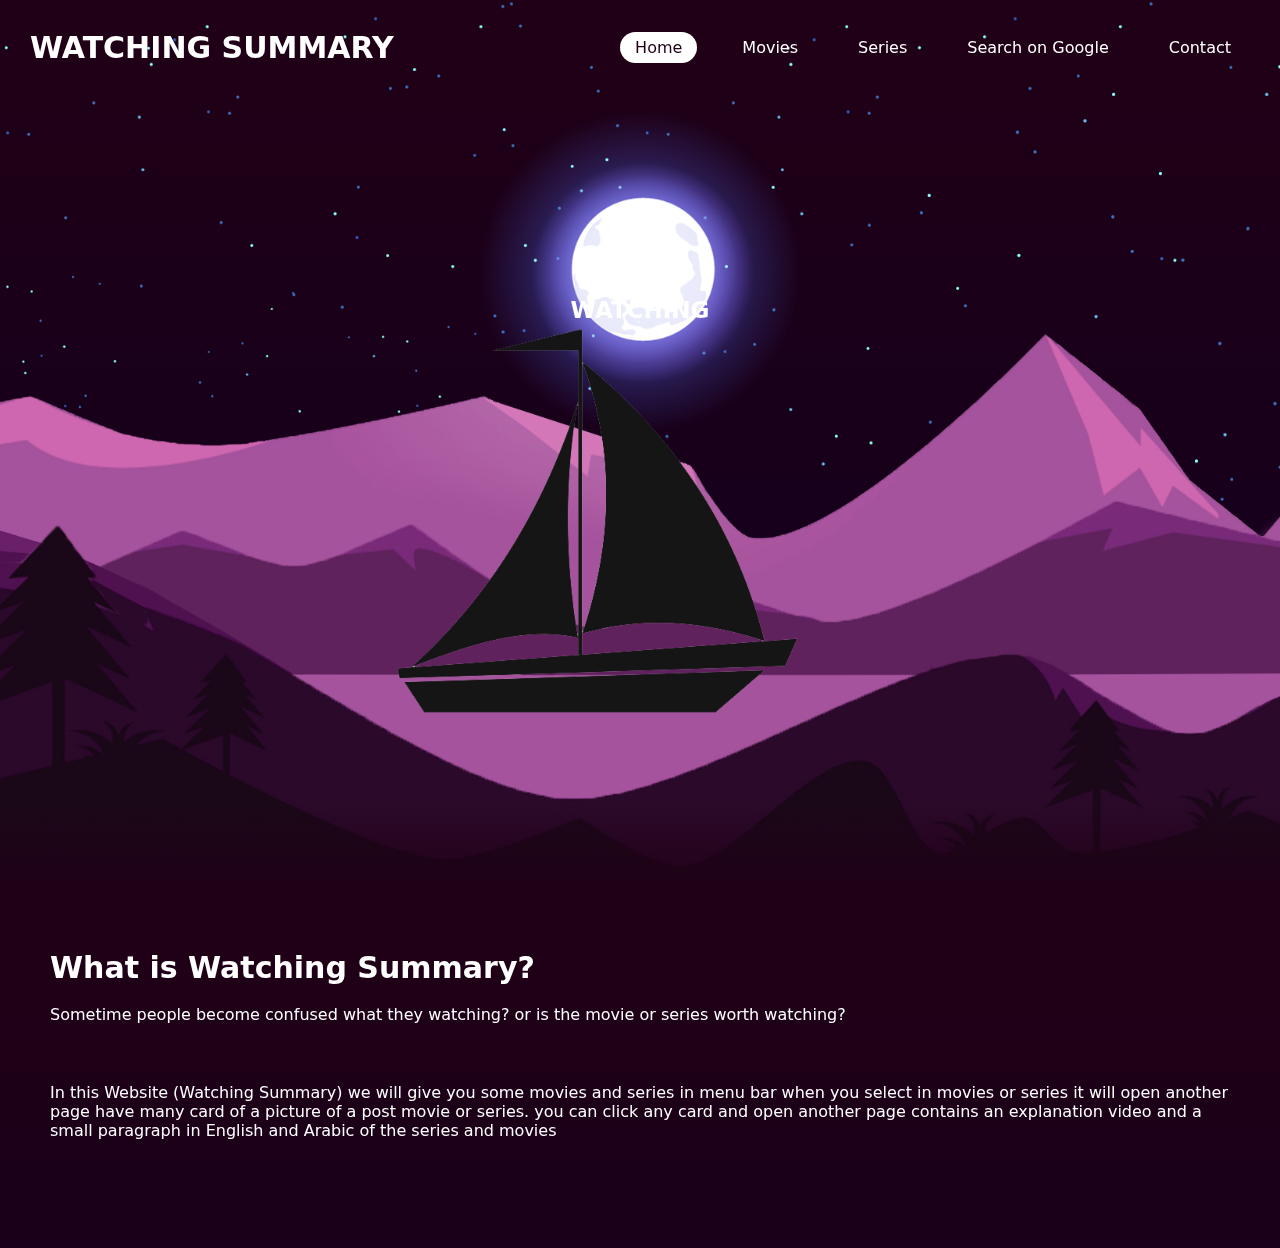
<file: index.html>
<!DOCTYPE html>
<html>
<head>

    <title>watching</title>
    <link rel="stylesheet" href="style.css">
</head>


<body>
    <header>
        <h2><a href="#" class="logo">Watching summary</a></h2>
        <ul>
            <li><a href="./index.html" class="active">Home</a></li>
            <li><a target="_blank" href="./movies.html">Movies</a></li>
            <li><a target="_blank" href="./series.html">Series</a></li>
            <li><a target="_blank" href="https://www.google.com.kw/">Search on Google</a></li>
            <li><a target="_blank" href="./contact.html">Contact</a></li>

        </ul>
    </header>


    <section class="main">
        <img src="./pic/stars1.webp" id="stars" >
        <h2 class="watching">watching</h2>
        <img src="./pic/moon2.webp" id="moon">
        <img src="./pic/mountains3.webp" id="mountains3">
        <img src="./pic/mountains4.webp" id="mountains4">
        <img src="./pic/river5.webp" id="river">
        <img src="./pic/boat6.webp" id="boat">
        <img src="./pic/mountains7.webp" id="mountains7">

    </section>

    <div class="contant">
        <h2>
            What is Watching Summary?

        </h2>
        <p>Sometime people become confused what they watching? or is the movie or series worth watching?</p><br>
        <p>In this Website (Watching Summary) we will give you some movies and series in menu bar when you select in movies or series it will open another page have many card of a picture of a post movie or series. you can click any card and open another page contains an explanation video and a small paragraph in English and Arabic of the series and movies </p><br>
        <p></p><br>
    </div>







    <script src="./scripts.js"></script>
</body>
</html>
</file>
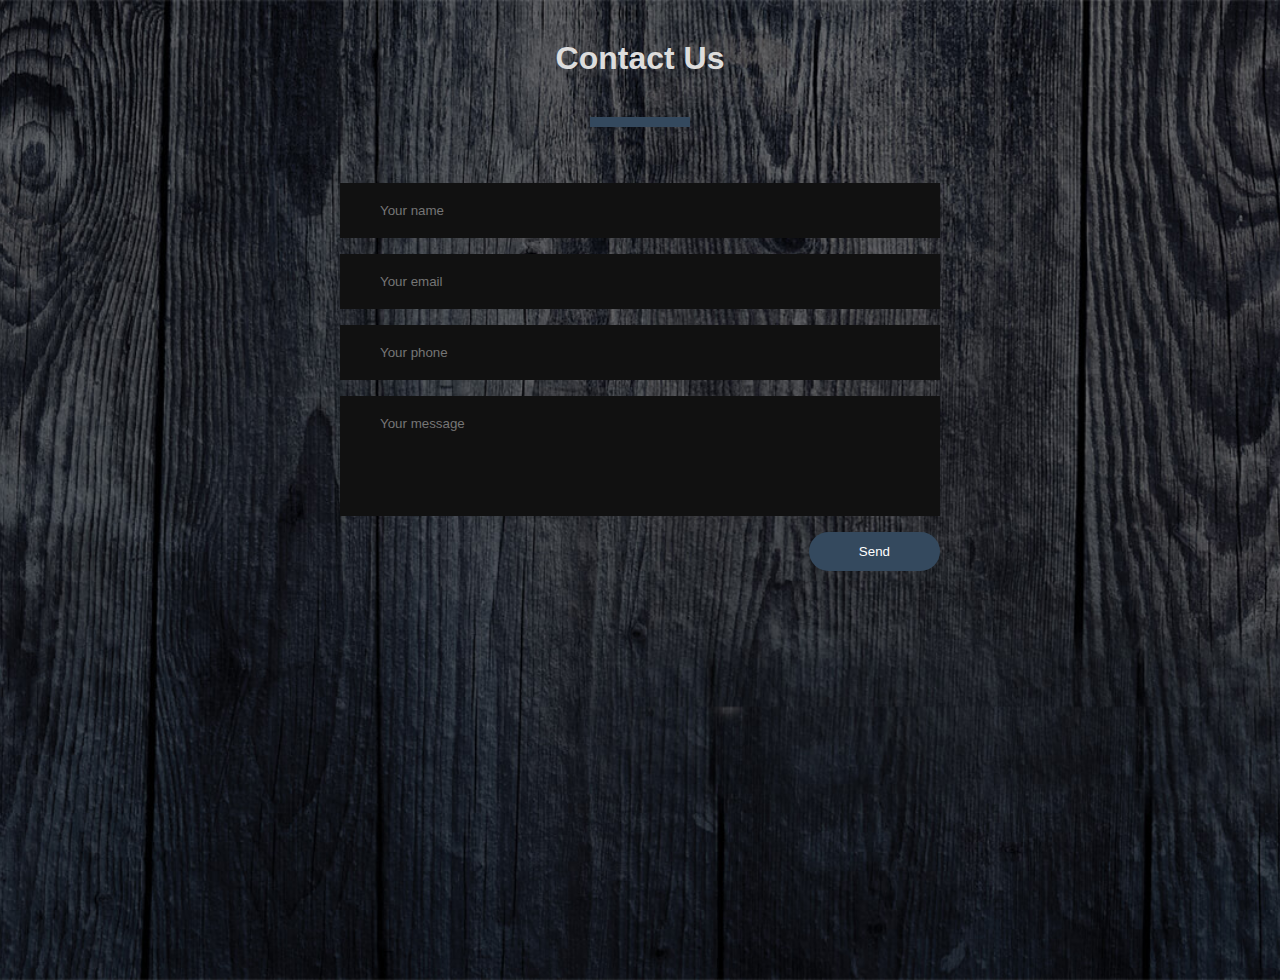
<file: contact.html>
<!DOCTYPE html>
<html lang="en">
<head>
    <meta charset="UTF-8">
    <title></title>
    <link rel="stylesheet" href="contact.css">
    <meta name="viewport" content="width=device-width , initial-scale=1">
    <!-- CSS only -->
<link href="https://cdn.jsdelivr.net/npm/bootstrap@5.2.1/dist/css/bootstrap.min.css" rel="stylesheet" integrity="sha384-iYQeCzEYFbKjA/T2uDLTpkwGzCiq6soy8tYaI1GyVh/UjpbCx/TYkiZhlZB6+fzT" crossorigin="anonymous">
</head>
<body>

   <div class="contact-section" >
    <h1>Contact Us</h1>
    <div class="border"></div>

    <form class="contact-form" action="contact.html" method="post">
        <input type="text" class="contact-form-text" placeholder="Your name">
        <input type="text" class="contact-form-text" placeholder="Your email">
        <input type="text" class="contact-form-text" placeholder="Your phone">
        <textarea class="contact-form-text" placeholder="Your message"></textarea>
        <input type="submit" class="contact-form-btn" value="Send">


    </form>
   </div>
</body>
</html>
</file>
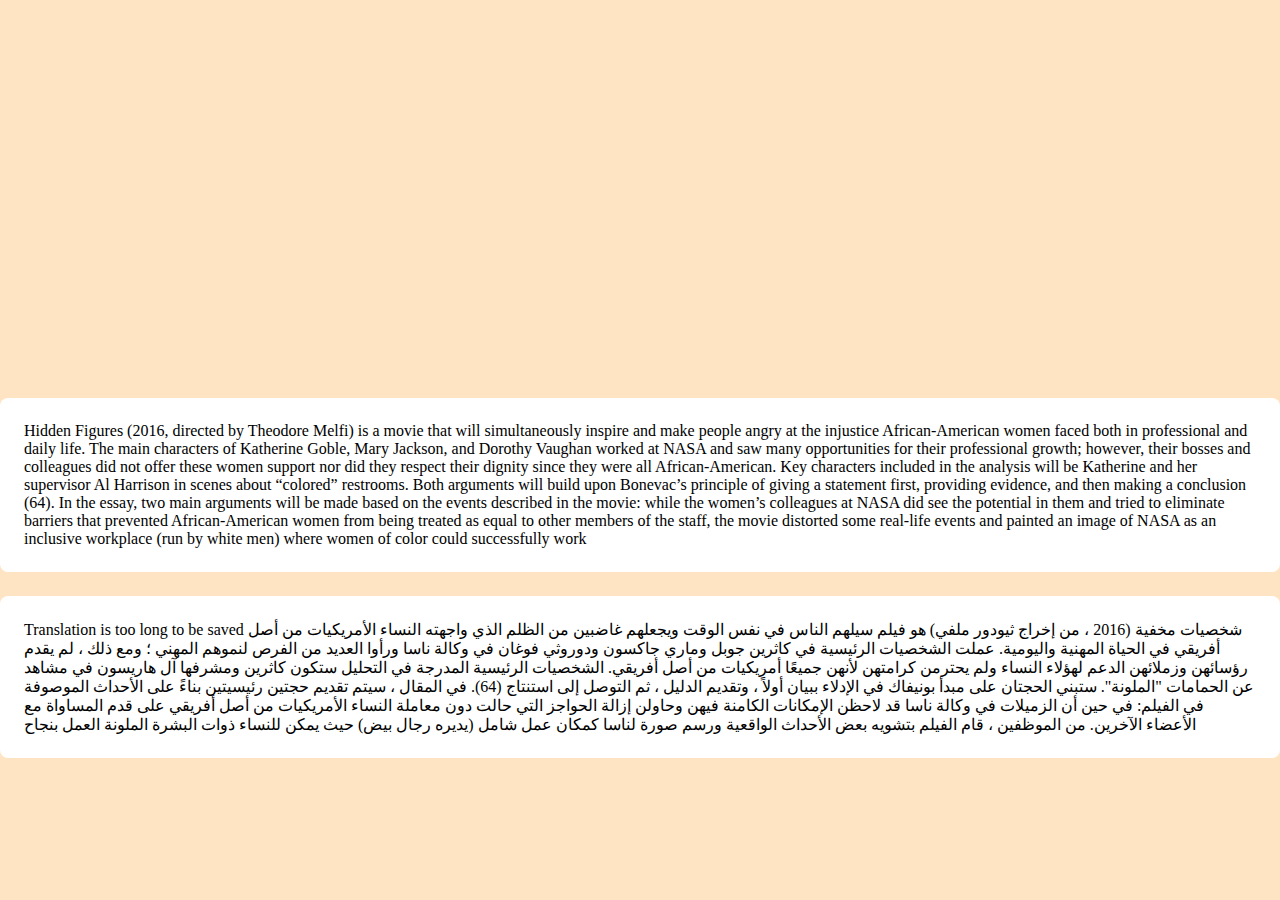
<file: fristmov.html>
<!DOCTYPE html>
<html lang="en">
<head>
    
    <title>frist movie</title>
    <link rel="stylesheet" href="fristm.css">
</head>
<body>
<div class="pos">
    <iframe width="650" height="350" src="https://www.youtube.com/embed/hNK8FCFpmm4" title="YouTube video player" frameborder="0" allow="accelerometer; autoplay; clipboard-write; encrypted-media; gyroscope; picture-in-picture" allowfullscreen></iframe>

</div>

<div class="exine">
    <p>Hidden Figures (2016, directed by Theodore Melfi) is a movie that will simultaneously inspire and make people angry at the injustice African-American women faced both in professional and daily life. The main characters of Katherine Goble, Mary Jackson, and Dorothy Vaughan worked at NASA and saw many opportunities for their professional growth; however, their bosses and colleagues did not offer these women support nor did they respect their dignity since they were all African-American. Key characters included in the analysis will be Katherine and her supervisor Al Harrison in scenes about “colored” restrooms. Both arguments will build upon Bonevac’s principle of giving a statement first, providing evidence, and then making a conclusion (64). In the essay, two main arguments will be made based on the events described in the movie: while the women’s colleagues at NASA did see the potential in them and tried to eliminate barriers that prevented African-American women from being treated as equal to other members of the staff, the movie distorted some real-life events and painted an image of NASA as an inclusive workplace (run by white men) where women of color could successfully work</p>
    
</div>

<div class="exina">
    <p>Translation is too long to be saved
        شخصيات مخفية (2016 ، من إخراج ثيودور ملفي) هو فيلم سيلهم الناس في نفس الوقت ويجعلهم غاضبين من الظلم الذي واجهته النساء الأمريكيات من أصل أفريقي في الحياة المهنية واليومية. عملت الشخصيات الرئيسية في كاثرين جوبل وماري جاكسون ودوروثي فوغان في وكالة ناسا ورأوا العديد من الفرص لنموهم المهني ؛ ومع ذلك ، لم يقدم رؤسائهن وزملائهن الدعم لهؤلاء النساء ولم يحترمن كرامتهن لأنهن جميعًا أمريكيات من أصل أفريقي. الشخصيات الرئيسية المدرجة في التحليل ستكون كاثرين ومشرفها آل هاريسون في مشاهد عن الحمامات "الملونة". ستبني الحجتان على مبدأ بونيفاك في الإدلاء ببيان أولاً ، وتقديم الدليل ، ثم التوصل إلى استنتاج (64). في المقال ، سيتم تقديم حجتين رئيسيتين بناءً على الأحداث الموصوفة في الفيلم: في حين أن الزميلات في وكالة ناسا قد لاحظن الإمكانات الكامنة فيهن وحاولن إزالة الحواجز التي حالت دون معاملة النساء الأمريكيات من أصل أفريقي على قدم المساواة مع الأعضاء الآخرين. من الموظفين ، قام الفيلم بتشويه بعض الأحداث الواقعية ورسم صورة لناسا كمكان عمل شامل (يديره رجال بيض) حيث يمكن للنساء ذوات البشرة الملونة العمل بنجاح</p>
</div>
    
</body>
</html>
</file>
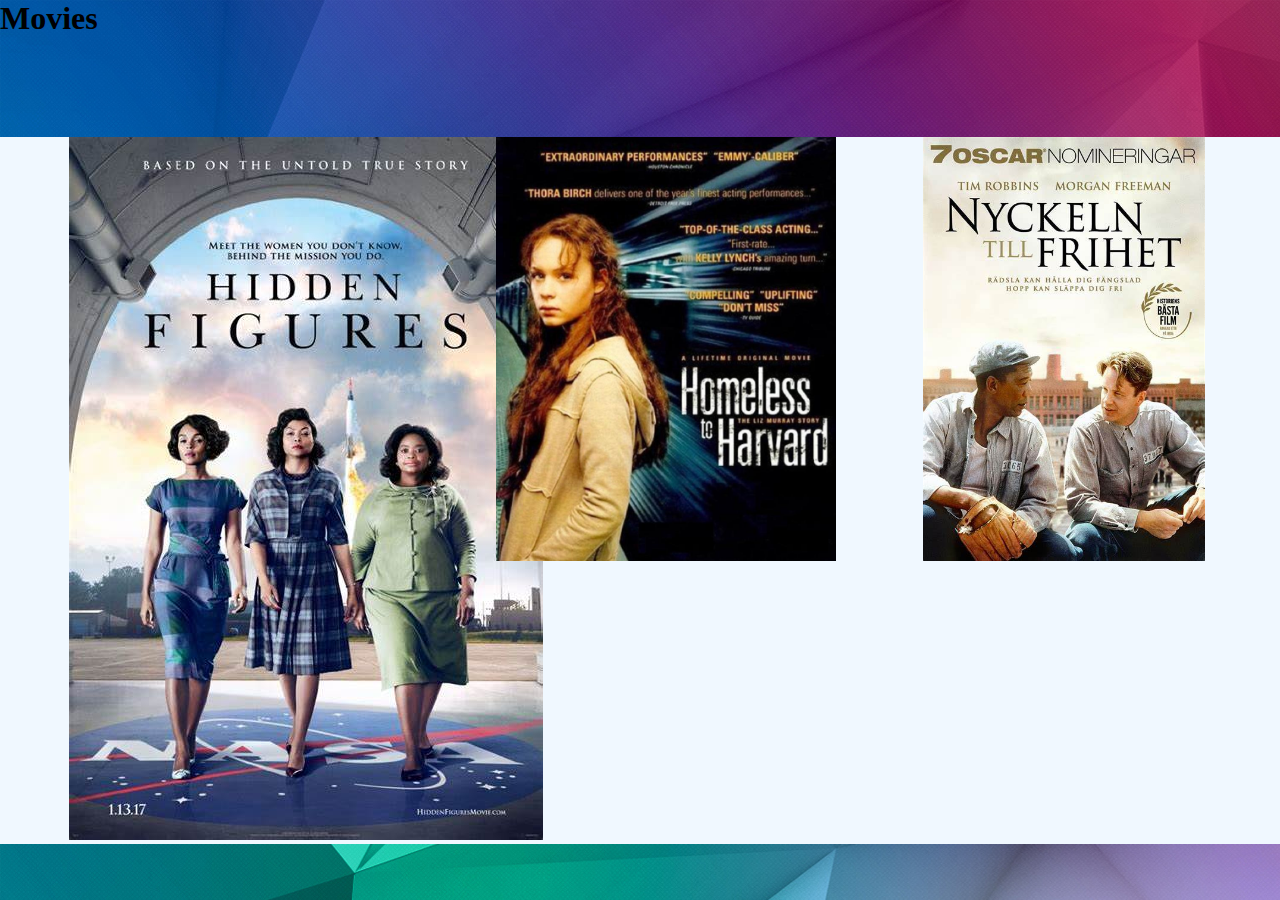
<file: movies.html>
<!DOCTYPE html>
<html>
<head>
    <title>Movies</title>
    <link rel="stylesheet" href="movies.css">

    <!-- CSS only -->
<link href="https://cdn.jsdelivr.net/npm/bootstrap@5.2.1/dist/css/bootstrap.min.css" rel="stylesheet" integrity="sha384-iYQeCzEYFbKjA/T2uDLTpkwGzCiq6soy8tYaI1GyVh/UjpbCx/TYkiZhlZB6+fzT" crossorigin="anonymous">
</head>
<body>
    <h1> Movies</h1>
    <div class="contant">
        
    
        <div class="card" style="width: 18rem;">
           <a target="_blank" href="./fristmov.html">
               <img src="./pic/frist movise.jfif" class="card-img-top" alt="picture of post frist movise">

           </a>
        
          </div>

          <div class="card" style="width: 18rem;">
            <a target="_blank" href="./secondmov.html">
                <img src="./pic/second movise.jfif" class="card-img-top" alt="picture of post second movise" height="424px">

            </a>
        
          </div>

          <div class="card" style="width: 18rem;">
            <a target="_blank" href="./thridmov.html">
                <img src="./pic/thrid movise.jfif" class="card-img-top" alt="picture of post thrind movise" height="424px">

            </a>
            
          </div>

    </div>
</body>
</html>
</file>
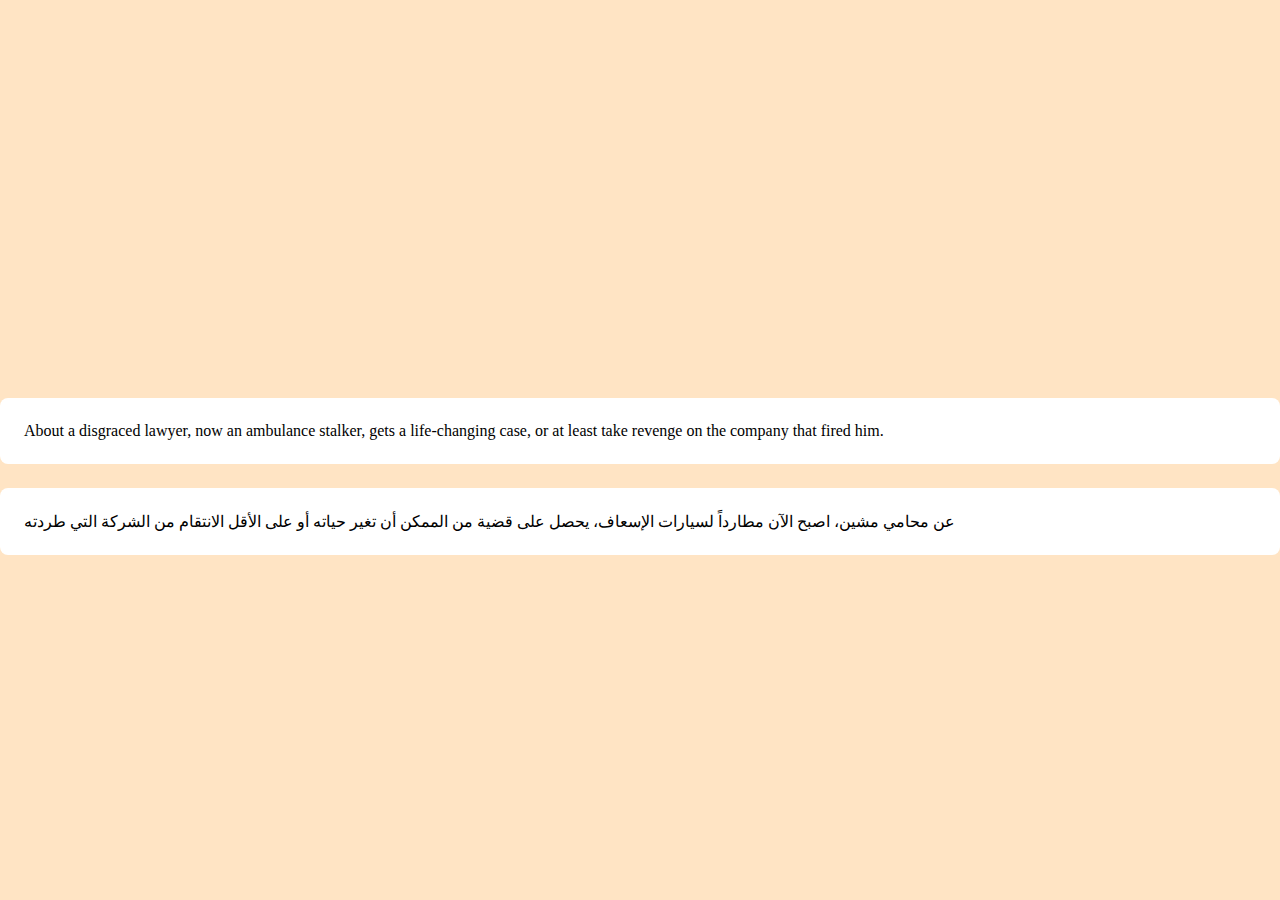
<file: s1.html>
<!DOCTYPE html>
<html>
<head>
  
    <title>frist serie</title>
    <link rel="stylesheet" href="fristm.css">
</head>
<body>
<div class="pos">
    <iframe width="650" height="350" src="https://www.youtube.com/embed/uOPnIrjrDiE" title="YouTube video player" frameborder="0" allow="accelerometer; autoplay; clipboard-write; encrypted-media; gyroscope; picture-in-picture" allowfullscreen></iframe>

</div>

<div class="exine">
    <p>About a disgraced lawyer, now an ambulance stalker, gets a life-changing case, or at least take revenge on the company that fired him.</p>
    
</div>

<div class="exina">
    <p>عن محامي مشين، اصبح الآن مطارداً لسيارات الإسعاف، يحصل على قضية من الممكن أن تغير حياته أو على الأقل الانتقام من الشركة التي طردته</p>
</div>
    
</body>
</html>
</body>
</html>
</file>
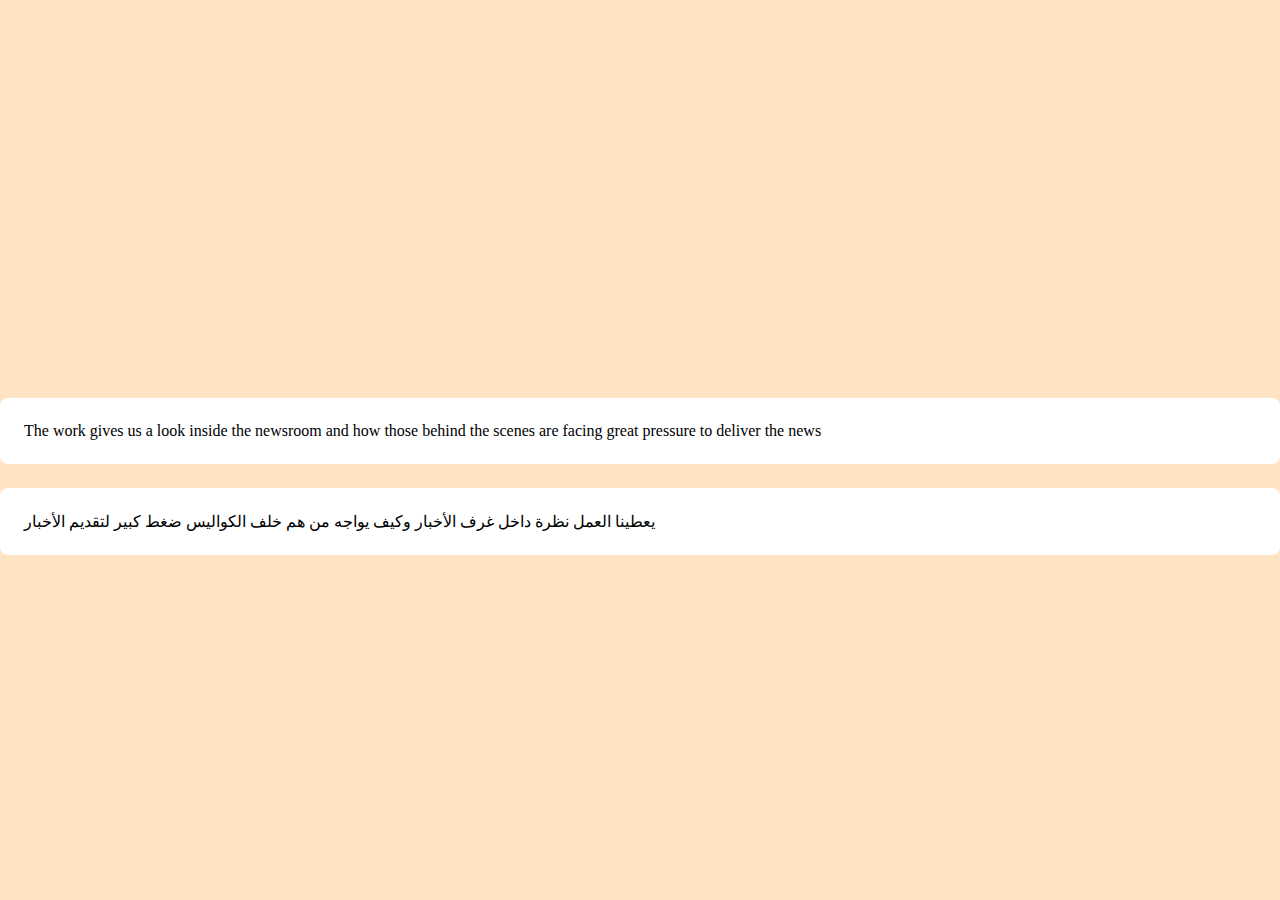
<file: s2.html>
<!DOCTYPE html>
<html>
<head>
  
    <title>second serie</title>
    <link rel="stylesheet" href="fristm.css">
</head>
<body>
<div class="pos">
    <iframe width="650" height="350" src="https://www.youtube.com/embed/-qZWPTsR-Wc" title="YouTube video player" frameborder="0" allow="accelerometer; autoplay; clipboard-write; encrypted-media; gyroscope; picture-in-picture" allowfullscreen></iframe>
</div>

<div class="exine">
    <p>The work gives us a look inside the newsroom and how those behind the scenes are facing great pressure to deliver the news</p>    
</div>

<div class="exina">
   <p>يعطينا العمل نظرة داخل غرف الأخبار وكيف يواجه من هم خلف الكواليس ضغط كبير لتقديم الأخبار</p>
</div>
    
</body>
</html>
</file>
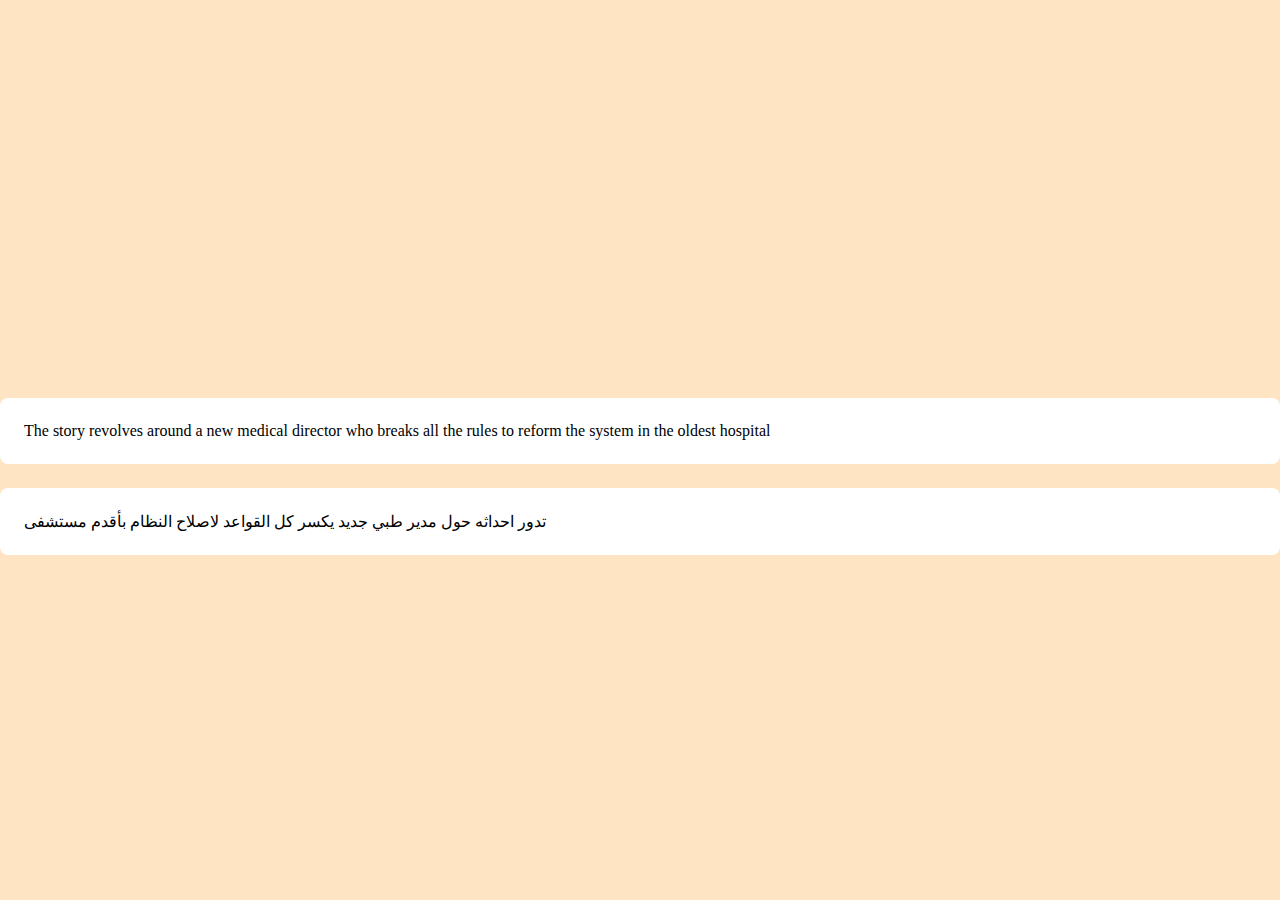
<file: s3.html>
<!DOCTYPE html>
<html>
<head>
  
    <title>thrid serie</title>
    <link rel="stylesheet" href="fristm.css">
</head>
<body>
<div class="pos">
    <iframe width="650" height="350" src="https://www.youtube.com/embed/4pmG-c-P824" title="YouTube video player" frameborder="0" allow="accelerometer; autoplay; clipboard-write; encrypted-media; gyroscope; picture-in-picture" allowfullscreen></iframe>
</div>

<div class="exine">
    <p>The story revolves around a new medical director who breaks all the rules to reform the system in the oldest hospital</p>    
</div>

<div class="exina">
   <p>تدور احداثه حول مدير طبي جديد يكسر كل القواعد لاصلاح النظام بأقدم مستشفى</p>
</div>
    
</body>


</html>
</file>
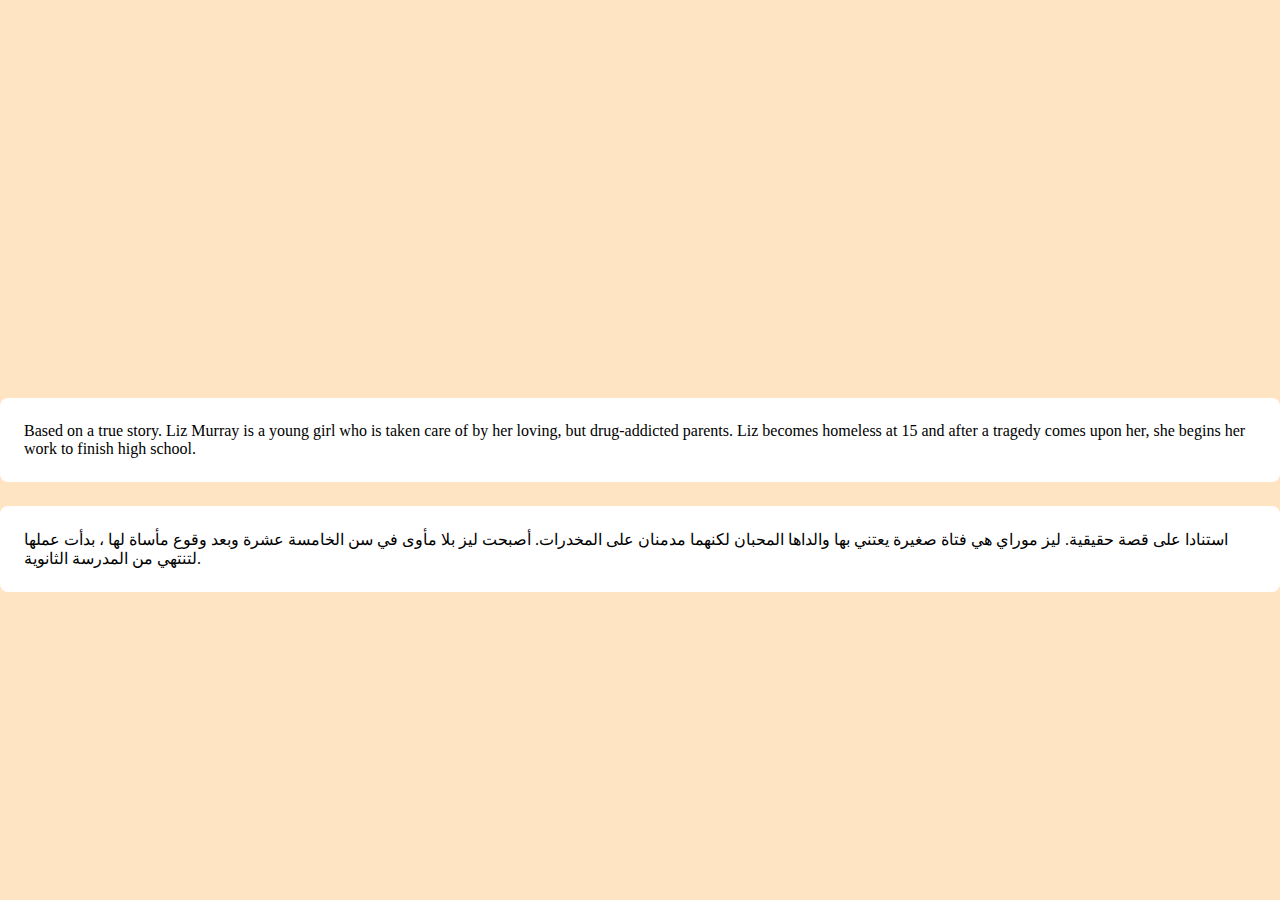
<file: secondmov.html>
<!DOCTYPE html>
<html>
<head>
 
    <title>second movie</title>
    <link rel="stylesheet" href="fristm.css">
</head>
<body>
<div class="pos">
    <iframe width="650" height="350" src="https://www.youtube.com/embed/lhsw9sMnOIw" title="YouTube video player" frameborder="0" allow="accelerometer; autoplay; clipboard-write; encrypted-media; gyroscope; picture-in-picture" allowfullscreen></iframe>

</div>

<div class="exine">
    <p>Based on a true story. Liz Murray is a young girl who is taken care of by her loving, but drug-addicted parents. Liz becomes homeless at 15 and after a tragedy comes upon her, she begins her work to finish high school.</p>

</div>

<div class="exina">
    <p>استنادا على قصة حقيقية. ليز موراي هي فتاة صغيرة يعتني بها والداها المحبان لكنهما مدمنان على المخدرات. أصبحت ليز بلا مأوى في سن الخامسة عشرة وبعد وقوع مأساة لها ، بدأت عملها لتنتهي من المدرسة الثانوية.</p>
</div>

</body>
</html>
</file>
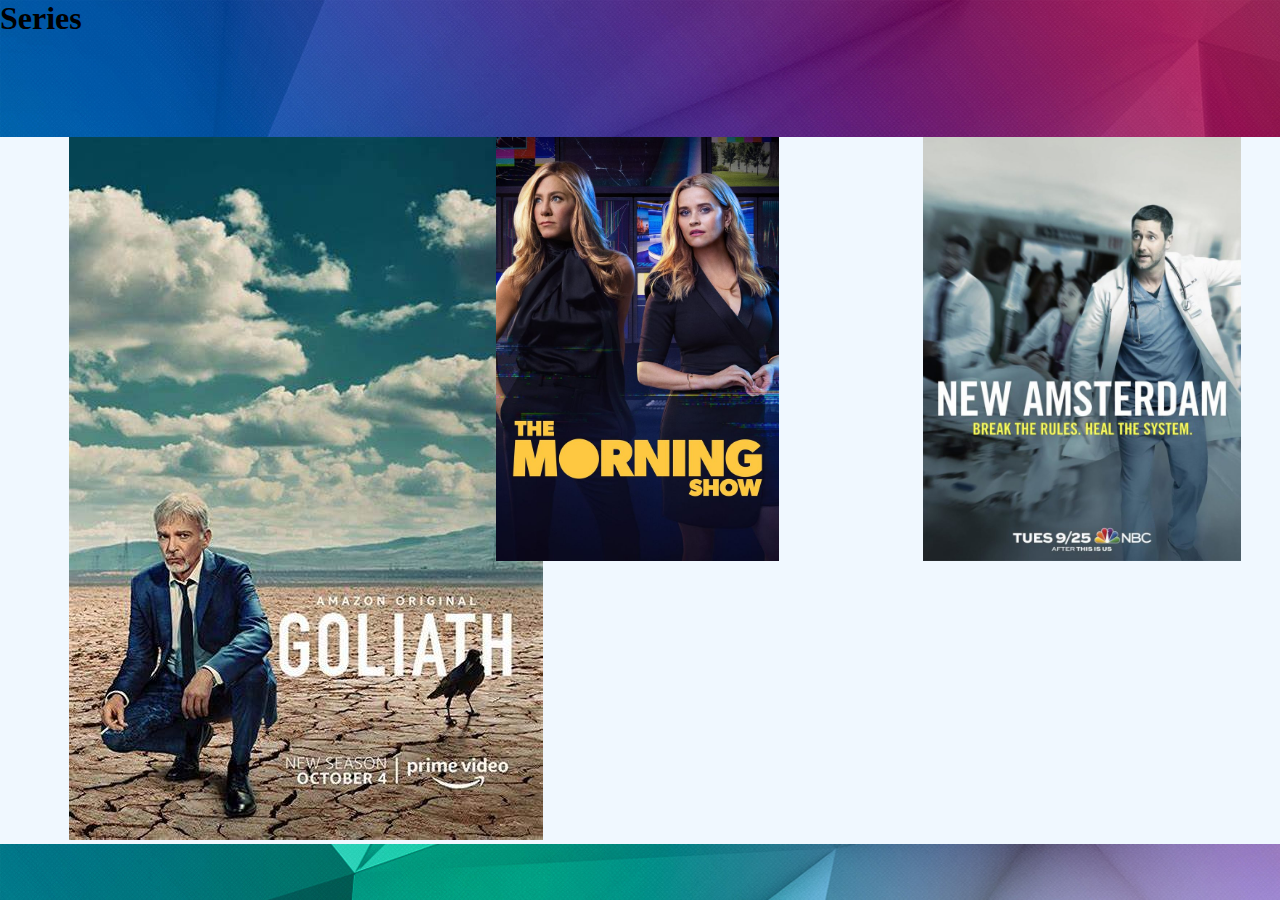
<file: series.html>
<!DOCTYPE html>
<html>
<head>
    <title>Series</title>
    <link rel="stylesheet" href="movies.css">
    <!-- CSS only -->
<link href="https://cdn.jsdelivr.net/npm/bootstrap@5.2.1/dist/css/bootstrap.min.css" rel="stylesheet" integrity="sha384-iYQeCzEYFbKjA/T2uDLTpkwGzCiq6soy8tYaI1GyVh/UjpbCx/TYkiZhlZB6+fzT" crossorigin="anonymous">
</head>
<body>

    <h1> Series</h1>
    <div class="contant">
        
    
        <div class="card" style="width: 18rem;">
           <a target="_blank" href="./s1.html">
               <img src="./pic/s1.jfif" class="card-img-top" alt="picture of post frist movise">

           </a>
        
          </div>

          <div class="card" style="width: 18rem;">
            <a target="_blank" href="./s2.html">
                <img src="./pic/s2.jpg" class="card-img-top" alt="picture of post second movise" height="424px">

            </a>
        
          </div>

          <div class="card" style="width: 18rem;">
            <a target="_blank" href="./s3.html">
                <img src="./pic/s3.jfif" class="card-img-top" alt="picture of post thrind movise" height="424px">

            </a>
            
          </div>

    </div>
    
</body>
</html>
</file>
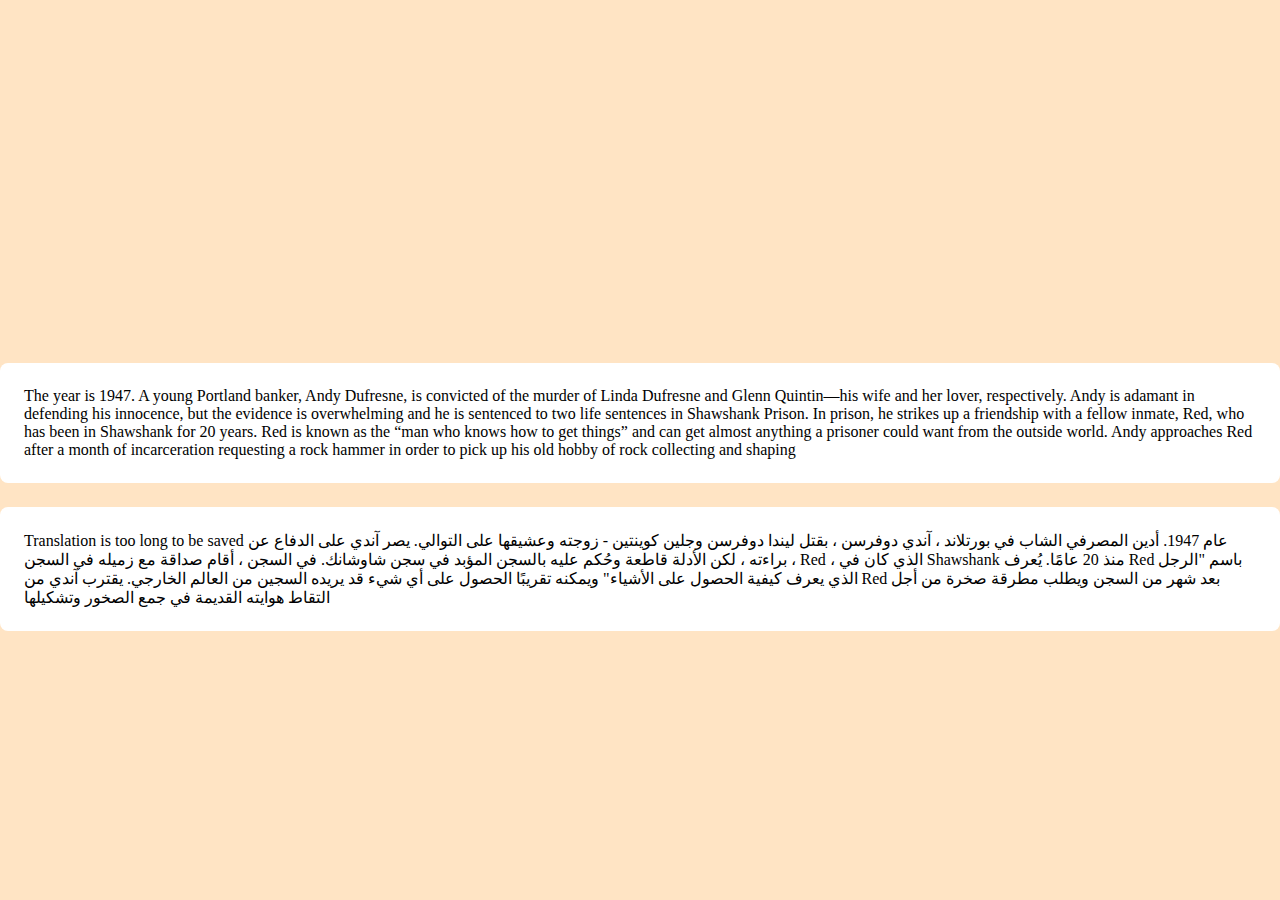
<file: thridmov.html>
<!DOCTYPE html>
<html>
<head>
   
    <title>thrid movie</title>
    <link rel="stylesheet" href="fristm.css">
</head>
<body>
<div class="pos">
    <iframe width="560" height="315" src="https://www.youtube.com/embed/b_sAEfB9aTA" title="YouTube video player" frameborder="0" allow="accelerometer; autoplay; clipboard-write; encrypted-media; gyroscope; picture-in-picture" allowfullscreen></iframe>
</div>

<div class="exine">
    <p>The year is 1947. A young Portland banker, Andy Dufresne, is convicted of the murder of Linda Dufresne and Glenn Quintin—his wife and her lover, respectively. Andy is adamant in defending his innocence, but the evidence is overwhelming and he is sentenced to two life sentences in Shawshank Prison. In prison, he strikes up a friendship with a fellow inmate, Red, who has been in Shawshank for 20 years. Red is known as the “man who knows how to get things” and can get almost anything a prisoner could want from the outside world. Andy approaches Red after a month of incarceration requesting a rock hammer in order to pick up his old hobby of rock collecting and shaping</p>

</div>

<div class="exina">
    <p>Translation is too long to be saved
        عام 1947. أدين المصرفي الشاب في بورتلاند ، آندي دوفرسن ، بقتل ليندا دوفرسن وجلين كوينتين - زوجته وعشيقها على التوالي. يصر آندي على الدفاع عن براءته ، لكن الأدلة قاطعة وحُكم عليه بالسجن المؤبد في سجن شاوشانك. في السجن ، أقام صداقة مع زميله في السجن ، Red ، الذي كان في Shawshank منذ 20 عامًا. يُعرف Red باسم "الرجل الذي يعرف كيفية الحصول على الأشياء" ويمكنه تقريبًا الحصول على أي شيء قد يريده السجين من العالم الخارجي. يقترب آندي من Red بعد شهر من السجن ويطلب مطرقة صخرة من أجل التقاط هوايته القديمة في جمع الصخور وتشكيلها</p>
</div>
    
</body>
</html>
</file>
<file: style.css>
*{
    margin: 0;
    padding: 0;
   
}

body{
    background: linear-gradient(#200016,#10001f);
    height: 100vh;
    font-family: system-ui, -apple-system, BlinkMacSystemFont, 'Segoe UI', Roboto, Oxygen, Ubuntu, Cantarell, 'Open Sans', 'Helvetica Neue', sans-serif;
}

a{
    text-decoration: none;
    color: white;
}

header{
    position: fixed;
    width: 95%;
    z-index: 100;
    display:flex;
    justify-content: space-between;
    align-items: center;
    margin: 30px;
}

header .logo{
    font-size: 30px;
    text-transform: uppercase;
}

header ul{
    display: flex;
    justify-content: center;
    align-items: center;
    list-style: none;
}

header ul li{
    margin-left: 30px;
}

header ul li a{
    padding: 6px 15px;
    border-radius: 20px;
}

header ul li a:hover, .active{
    background: white;
    color: #200016;
}
.main{
    position: relative;
    height: 100vh;
    width: 100%;
    display: flex;
    justify-content: center;
    align-items: center;
    overflow: hidden;
}
.main img{
    position: absolute;
    width: 100%;
    height: 100vh;
    object-fit: cover;
}
.main::after{
    content: '';
    position: absolute;
    bottom: 0;
    height: 100px;
    width: 100%;
    background: linear-gradient(to top,#200016,transparent);
}
#moon{
    mix-blend-mode: screen;
    transform: translateY(80px);

}
.watching{
    color: white;
    font-size: 23px;
    text-transform: uppercase;
    transform: translateY(-140px);
    
}
.contant{
    color:white;
    padding: 30px;
}
.contant h2{
    margin: 20px;
    font-size: 30px;
}
.contant p{
    margin: 20px;
}
</file>
<file: contact.css>
*{
    margin: 0;
    padding: 0;
    font-family: "montserrat",sans-serif;
}
.contact-section{
    background: url(./pic/wooden-bg.jpg) no-repeat center;
    height: 100vh;
    background-size: cover;
    padding: 40px 0;
}
.contact-section h1{
    text-align: center;
    color: #ddd;
}
.border{
    width: 100px;
    height: 10px;
    background: #34495e;
    margin: 40px auto;
}
.contact-form{
    max-width: 600px;
    margin: auto;
    padding: 0 10px;
    overflow: hidden;
}
.contact-form-text{
    display: block;
    width: 100%;
    box-sizing: border-box;
    margin: 16px 0;
    border: 0;
    background: #111;
    padding: 20px 40px;
    outline: none;
    color: #ddd;
    transition: 0.5s;

}
.contact-form-text:focus{
    box-shadow: 0 0 10px 4px #34495e;
}
textarea.contact-form-text{
    resize: none;
    height: 120px;
}
.contact-form-btn{
    float: right;
    border: 0;
    background: #34495e;
    color: #fff;
    padding: 12px 50px;
    border-radius: 20px;
    cursor: pointer;
    transition: 0.5s;
}
.contact-form-btn:hover{
    background: #2980b9;
}
</file>
<file: fristm.css>
*{
    margin: 0;
    padding: 0;
}
body{
    background-color: bisque;
}

.pos{
    display: flex;
    justify-content: center;
    padding-top: 24px;
    
}
.exine{
    background: white;
    margin-top: 24px;
    padding: 24px;
    border-radius: 8px;
}

.exine p{
    font-family: 'Times New Roman', Times, serif;
}

.exina{
    background-color: white;
    margin-top: 24px;
    padding: 24px;
    border-radius: 8px;
}
</file>
<file: movies.css>
*{
    margin: 0;
    padding: 0;
}

body{
    background: url(./pic/bg-movies.jfif);
    height: 100vh;
}
.contant{
    background-color: aliceblue;
    margin-top: 100px;
    display: flex;
    justify-content: space-around;
    
}
</file>
